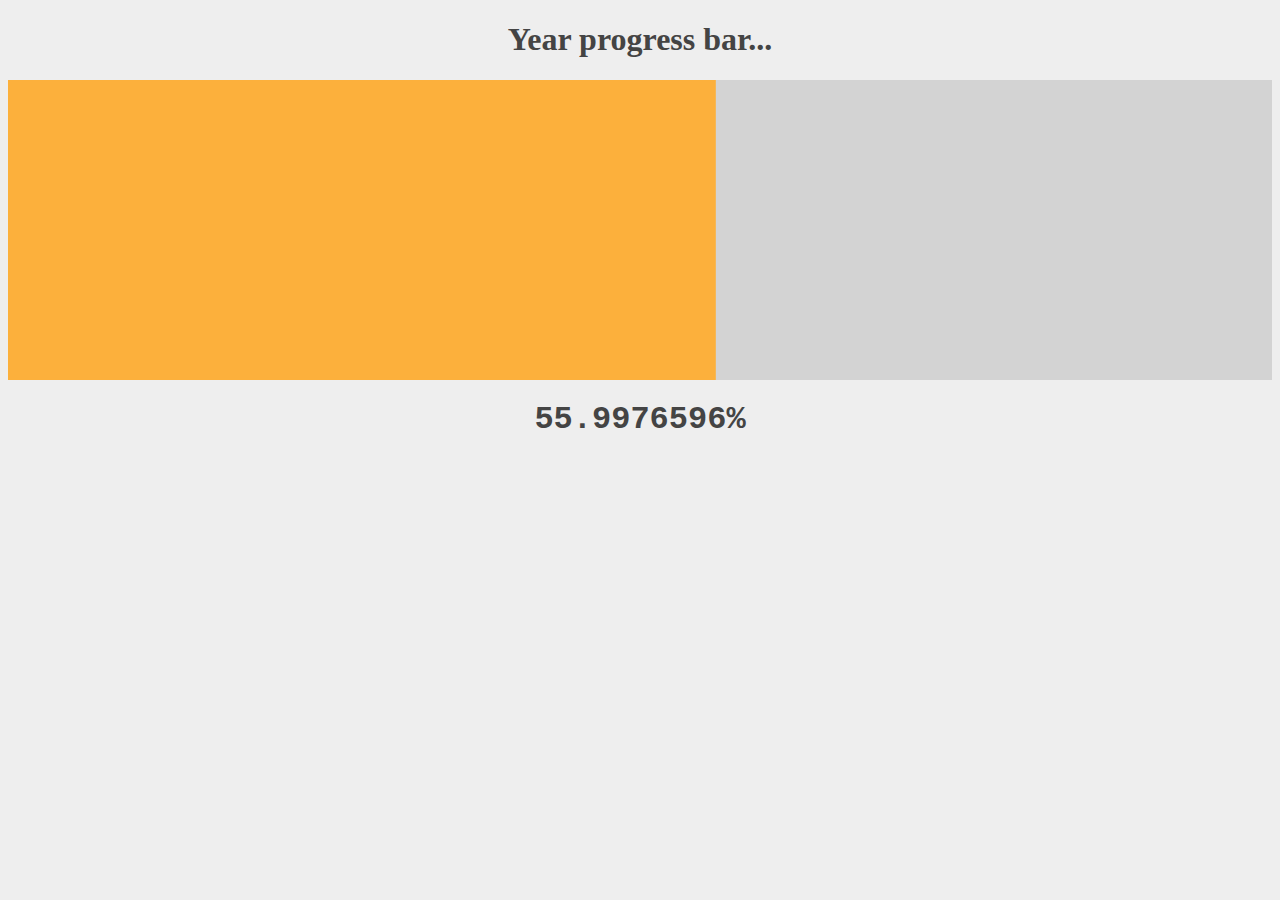
<file: index.html>
<!doctype html>
<html lang="en">
  <head>
    <meta charset="utf-8">
    <meta http-equiv="X-UA-Compatible" content="IE=edge">
    <meta name="color-scheme" content="dark light">
    <title>Year progress bar</title>
    <meta name="viewport" content="width=device-width, initial-scale=1">
    <style>
      body {
        color: #444;
        background-color: #EEE;
      }
      @media (prefers-color-scheme: dark) {
        body {
          color: #EEE;
          background-color: #444;
        }
      }
      h1, p {
        text-align: center;
      }
      .progress {
        background-color: lightgrey;
        height: 300px;
      }
      @media (prefers-color-scheme: dark) {
        .progress {
          background-color: darkgrey;
        }
      }
      .progress > svg {
        display: block;
        height: 100%;
      }
      #percent {
        font-family: 'Courier New', Courier, monospace;
      }
    </style>
  </head>
  <body>
    <h1>Year progress bar...</h1>

    <div class="progress" id="progress"></div>

    <h1 id="percent"></h1>

    <script src="progressbar.min.js"></script>

    <script src="main.js"></script>
  </body>
</html>
</file>
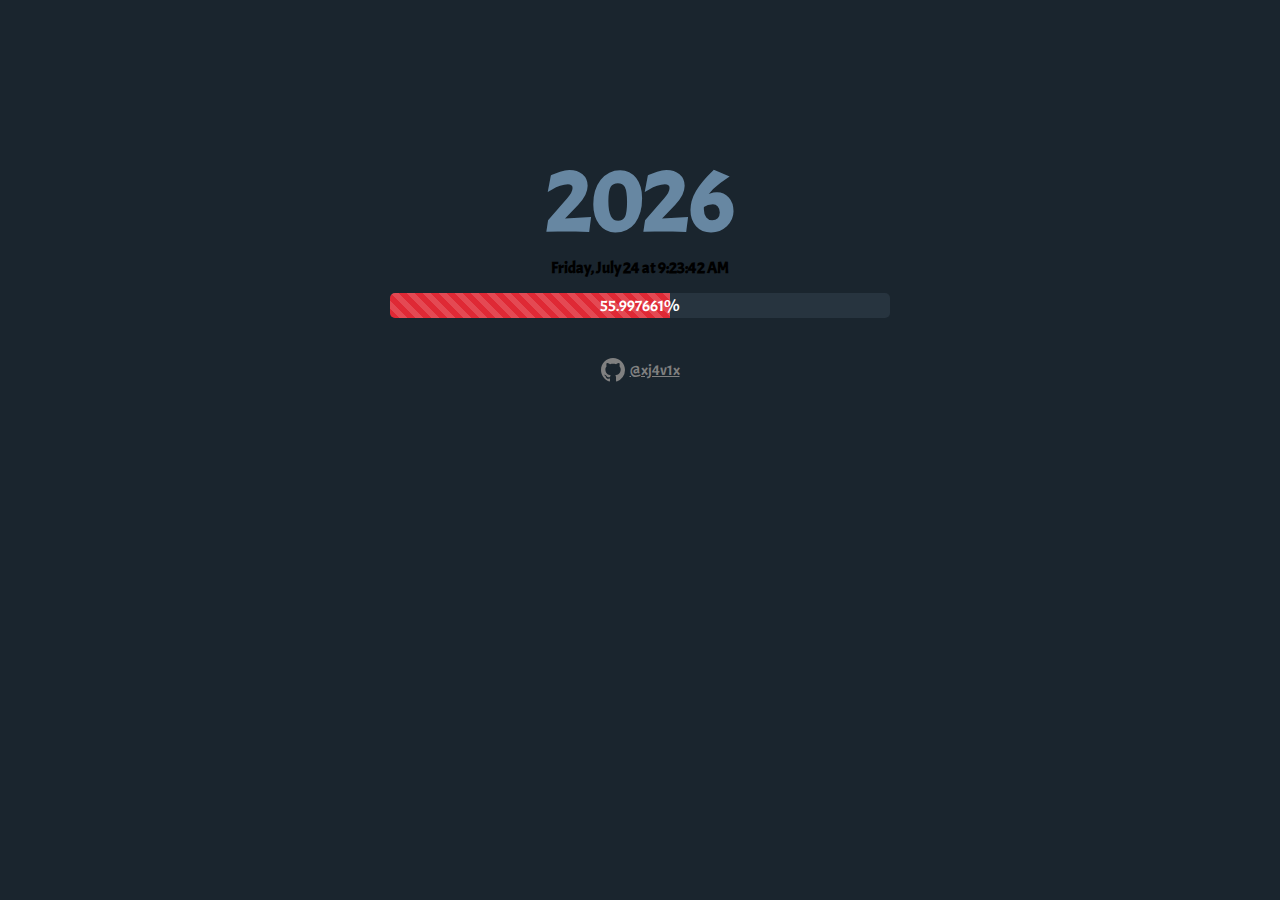
<file: year-progress-master/index.html>
<!DOCTYPE html>
<html lang="en" >
<head>
	<meta charset="UTF-8">
	<title>Year Progress</title>
	<link rel="stylesheet" href="./style.css">

</head>
<body>
<!-- partial:index.partial.html -->
<html lang="en">
<head>
	<meta charset="UTF-8">
	<meta name="viewport" content="width=device-width, initial-scale=1.0">
	<meta http-equiv="X-UA-Compatible" content="ie=edge">
	<title>Happy New Year</title>
	<link href="https://fonts.googleapis.com/css?family=Acme&display=swap" rel="stylesheet">
</head>
<body>
	<div class="container">
	<h1 class="current-year"></h1>
	<h4 class="current-date"></h4>
	<div class="progress-container">
		<div class="progress">
		<div class="bar"></div>
		</div>
		<div class="value"></div>
	</div>
	<h1 class="alert">Happy New Year !!!</h1>
	<a href="https://github.com/xj4v1x" target="_blank" class="footer">
		<svg aria-hidden="true" class="github" height="24" version="1.1" viewBox="0 0 16 16" width="24">
		<path fill-rule="evenodd" d="M8 0C3.58 0 0 3.58 0 8c0 3.54 2.29 6.53 5.47 7.59.4.07.55-.17.55-.38 0-.19-.01-.82-.01-1.49-2.01.37-2.53-.49-2.69-.94-.09-.23-.48-.94-.82-1.13-.28-.15-.68-.52-.01-.53.63-.01 1.08.58 1.23.82.72 1.21 1.87.87 2.33.66.07-.52.28-.87.51-1.07-1.78-.2-3.64-.89-3.64-3.95 0-.87.31-1.59.82-2.15-.08-.2-.36-1.02.08-2.12 0 0 .67-.21 2.2.82.64-.18 1.32-.27 2-.27.68 0 1.36.09 2 .27 1.53-1.04 2.2-.82 2.2-.82.44 1.1.16 1.92.08 2.12.51.56.82 1.27.82 2.15 0 3.07-1.87 3.75-3.65 3.95.29.25.54.73.54 1.48 0 1.07-.01 1.93-.01 2.2 0 .21.15.46.55.38A8.013 8.013 0 0 0 16 8c0-4.42-3.58-8-8-8z"></path>
		</svg>
		<span>@xj4v1x</span>
	</a>
	</div>
</body>
</html>
<!-- partial -->
<script  src="./script.js"></script>

</body>
</html>
</file>
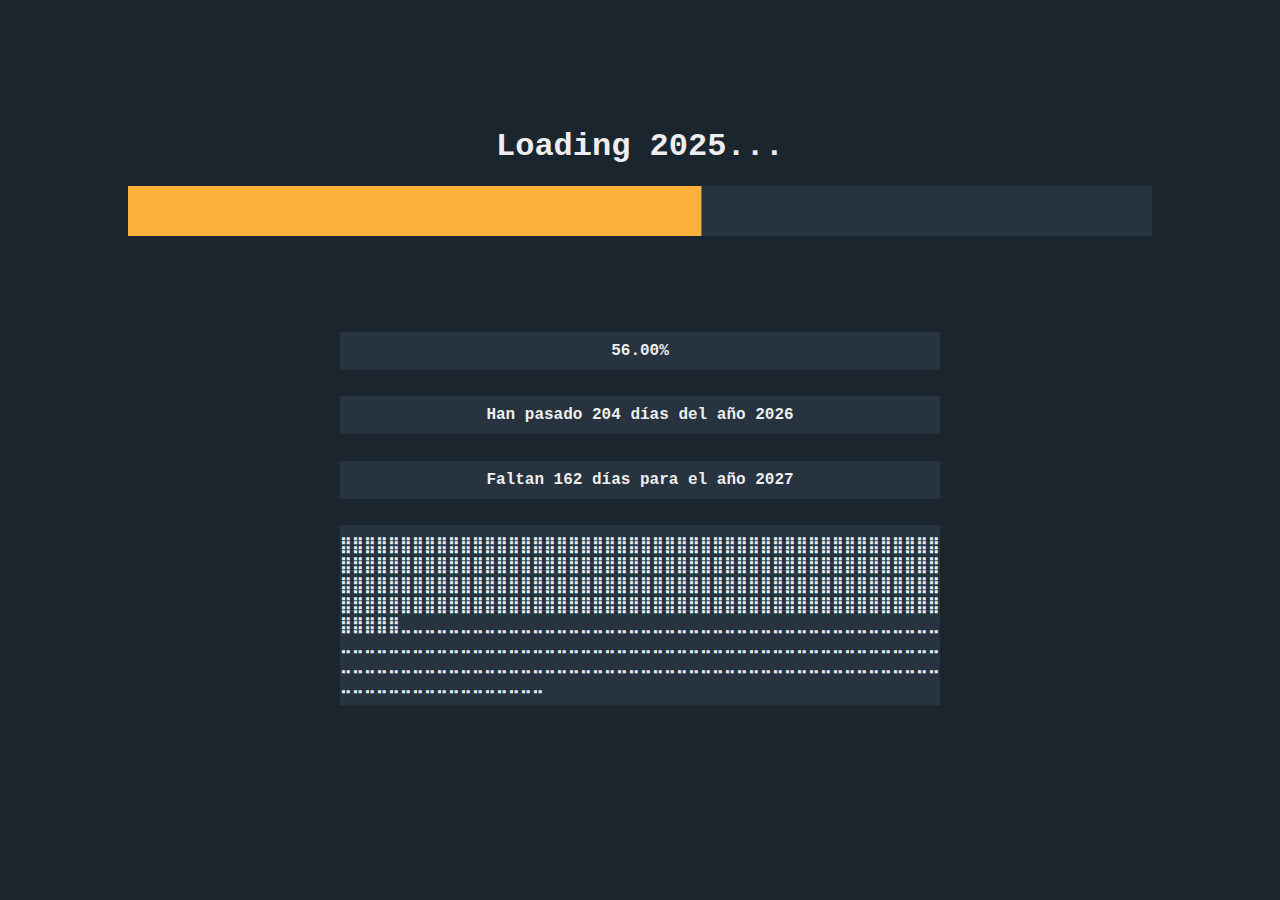
<file: year_progress/index.html>
<!doctype html>
<html lang="en">
  <head>
    <meta charset="utf-8">
    <meta http-equiv="X-UA-Compatible" content="IE=edge">
    <meta name="color-scheme" content="dark light">
    <title>Year progress bar</title>
    <meta name="viewport" content="width=device-width, initial-scale=1">
    <style>
      body {        
        color: #EEE;
        background-color: #1A252E;
        width: 80%;  
        margin-top: 10%;
        margin-left:auto;
        margin-right:auto;  
        text-align: center;
      }
      
      h1, p {
        text-align: center;        
        font-family: 'Courier New', Courier, monospace;
      }        

      h2 {      
        display: inline-block;             
        width: 600px;                                                 
        padding: 10px 0px;
        font-family: 'Courier New', Courier, monospace;
        font-size:medium;
        background-color: #27343F;
      }      
      #diaspasados_x{
        text-align: left;
      }
      .javascr{
        font-family: 'Courier New', Courier, monospace;
      }

      .espacio{
        height: 50px;
      }
      .progress > svg {
        display: block;
        height: 50px;
        background-color: #27343F;
      }

      #percent {                
        font-family: 'Courier New', Courier, monospace;
        background-color: #27343F;
      }

    </style>
  </head>
  <body>
    <h1>Loading 2025...</h1>
    
    <div class="progress" id="progress"></div>
    <p class="espacio"></p>
    <div>
      <h2 id="percent"></h2>
    </div>

    <div>
      <h2 id="pasados"></h2>
    </div>
    
    <div>
      <h2 id="quedan"></h2>
    </div>
    <div>
      <h2 id="diaspasados_x"></h2>
    </div>
    
    <script class="javascr" src="progressbar.min.js"></script>

    <script src="main.js"></script>        

  </body>
</html>
</file>
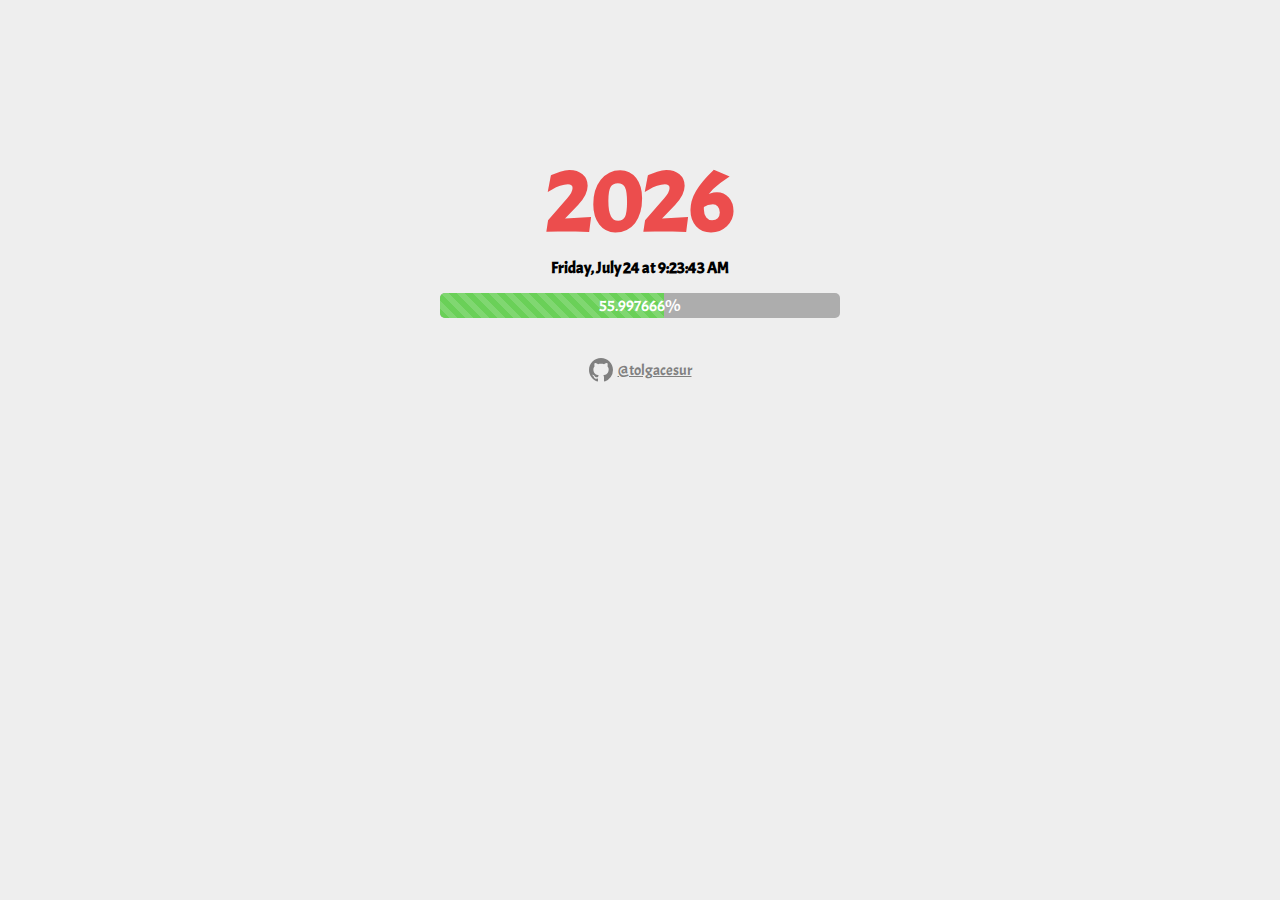
<file: year-progress-master/src/index.html>
<!DOCTYPE html>
<html lang="en" >
<head>
	<meta charset="UTF-8">
	<title>Year Progress</title>
	<link rel="stylesheet" href="./style.css">

</head>
<body>
<!-- partial:index.partial.html -->
<html lang="en">
<head>
	<meta charset="UTF-8">
	<meta name="viewport" content="width=device-width, initial-scale=1.0">
	<meta http-equiv="X-UA-Compatible" content="ie=edge">
	<title>Happy New Year</title>
	<link href="https://fonts.googleapis.com/css?family=Acme&display=swap" rel="stylesheet">
</head>
<body>
	<div class="container">
	<h1 class="current-year"></h1>
	<h4 class="current-date"></h4>
	<div class="progress-container">
		<div class="progress">
		<div class="bar"></div>
		</div>
		<div class="value"></div>
	</div>
	<h1 class="alert">Happy New Year !!!</h1>
	<a href="https://github.com/tolgacesur" target="_blank" class="footer">
		<svg aria-hidden="true" class="github" height="24" version="1.1" viewBox="0 0 16 16" width="24">
		<path fill-rule="evenodd" d="M8 0C3.58 0 0 3.58 0 8c0 3.54 2.29 6.53 5.47 7.59.4.07.55-.17.55-.38 0-.19-.01-.82-.01-1.49-2.01.37-2.53-.49-2.69-.94-.09-.23-.48-.94-.82-1.13-.28-.15-.68-.52-.01-.53.63-.01 1.08.58 1.23.82.72 1.21 1.87.87 2.33.66.07-.52.28-.87.51-1.07-1.78-.2-3.64-.89-3.64-3.95 0-.87.31-1.59.82-2.15-.08-.2-.36-1.02.08-2.12 0 0 .67-.21 2.2.82.64-.18 1.32-.27 2-.27.68 0 1.36.09 2 .27 1.53-1.04 2.2-.82 2.2-.82.44 1.1.16 1.92.08 2.12.51.56.82 1.27.82 2.15 0 3.07-1.87 3.75-3.65 3.95.29.25.54.73.54 1.48 0 1.07-.01 1.93-.01 2.2 0 .21.15.46.55.38A8.013 8.013 0 0 0 16 8c0-4.42-3.58-8-8-8z"></path>
		</svg>
		<span>@tolgacesur</span>
	</a>
	</div>
</body>
</html>
<!-- partial -->
<script  src="./script.js"></script>

</body>
</html>
</file>
<file: year-progress-master/style.css>
body {
	background-color : #1A252E;
	font-family: 'Acme', sans-serif;
}

.container {
	display: flex;
	flex-direction: column;
	align-items: center;
	justify-content: center;
	height : 500px;
}

.progress {
	display : flex;
	align-items : center;
	width: 500px;
	height : 25px;
	background-color : #27343F;
	border-radius : 5px;
}

.progress-container {
	display : flex;
	align-items : center;
	justify-content : center;
}

.progress .bar {
	display: flex;
	align-items: center;
	justify-content : center;
	border-radius: 5px 0px 0px 5px;
	background-color : #DF2935;
	height : 25px;
	background-image: linear-gradient(45deg,rgba(255,255,255,.15) 25%,transparent 25%,transparent 50%,rgba(255,255,255,.15) 50%,rgba(255,255,255,.15) 75%,transparent 75%,transparent);
	background-size: 1rem 1rem;
	animation-duration: 5s;
	animation-timing-function: linear;
	animation-delay: 0s;
	animation-iteration-count: infinite;
	animation-direction: normal;
	animation-fill-mode: none;
	animation-play-state: running;
	animation-name: progress-bar-stripes;
}

.progress-container .value {
	color : #fff;
	position: absolute;
}

.current-year {
	font-size : 90px;
	margin-top: 10px;
	margin-bottom : 0px;
	color: #6787A2;
}

.current-date {
	margin-top: 0px;
	margin-bottom : 15px;
}

.alert {
	display : none;
	margin-bottom : 0px;
}

.footer {
	margin-top : 40px;
	font-size : 15px;
	align-items: center;
	display: flex;
	color : #808080
}

.footer .github {
	fill : #808080;
}

.footer span {
	margin-left : 5px;
}

@-webkit-keyframes progress-bar-stripes {
	from  { background-position: 100px 0; }
	to    { background-position: 0 0; }
}

// Spec and IE10+
@keyframes progress-bar-stripes {
	from  { background-position: 40px 0; }
	to    { background-position: 0 0; }
}

@media(max-width : 420px){
	.progress {
		width : 300px;
	}
}

@media(max-width : 200px){
	.progress {
		width : 150px;
	}
}
</file>
<file: year-progress-master/src/style.css>
body {
	background-color : #eee;
	font-family: 'Acme', sans-serif;
}

.container {
	display: flex;
	flex-direction: column;
	align-items: center;
	justify-content: center;
	height : 500px;
}

.progress {
	display : flex;
	align-items : center;
	width: 400px;
	height : 25px;
	background-color : #adadad;
	border-radius : 5px;
}

.progress-container {
	display : flex;
	align-items : center;
	justify-content : center;
}

.progress .bar {
	display: flex;
	align-items: center;
	justify-content : center;
	border-radius: 5px 0px 0px 5px;
	background-color : #6ad058;
	height : 25px;
	background-image: linear-gradient(45deg,rgba(255,255,255,.15) 25%,transparent 25%,transparent 50%,rgba(255,255,255,.15) 50%,rgba(255,255,255,.15) 75%,transparent 75%,transparent);
	background-size: 1rem 1rem;
	animation-duration: 5s;
	animation-timing-function: linear;
	animation-delay: 0s;
	animation-iteration-count: infinite;
	animation-direction: normal;
	animation-fill-mode: none;
	animation-play-state: running;
	animation-name: progress-bar-stripes;
}

.progress-container .value {
	color : #fff;
	position: absolute;
}

.current-year {
	font-size : 90px;
	margin-top: 10px;
	margin-bottom : 0px;
	color: #ec4d4d;
}

.current-date {
	margin-top: 0px;
	margin-bottom : 15px;
}

.alert {
	display : none;
	margin-bottom : 0px;
}

.footer {
	margin-top : 40px;
	font-size : 15px;
	align-items: center;
	display: flex;
	color : #808080
}

.footer .github {
	fill : #808080;
}

.footer span {
	margin-left : 5px;
}

@-webkit-keyframes progress-bar-stripes {
	from  { background-position: 100px 0; }
	to    { background-position: 0 0; }
}

// Spec and IE10+
@keyframes progress-bar-stripes {
	from  { background-position: 40px 0; }
	to    { background-position: 0 0; }
}

@media(max-width : 420px){
	.progress {
		width : 300px;
	}
}

@media(max-width : 200px){
	.progress {
		width : 150px;
	}
}
</file>
